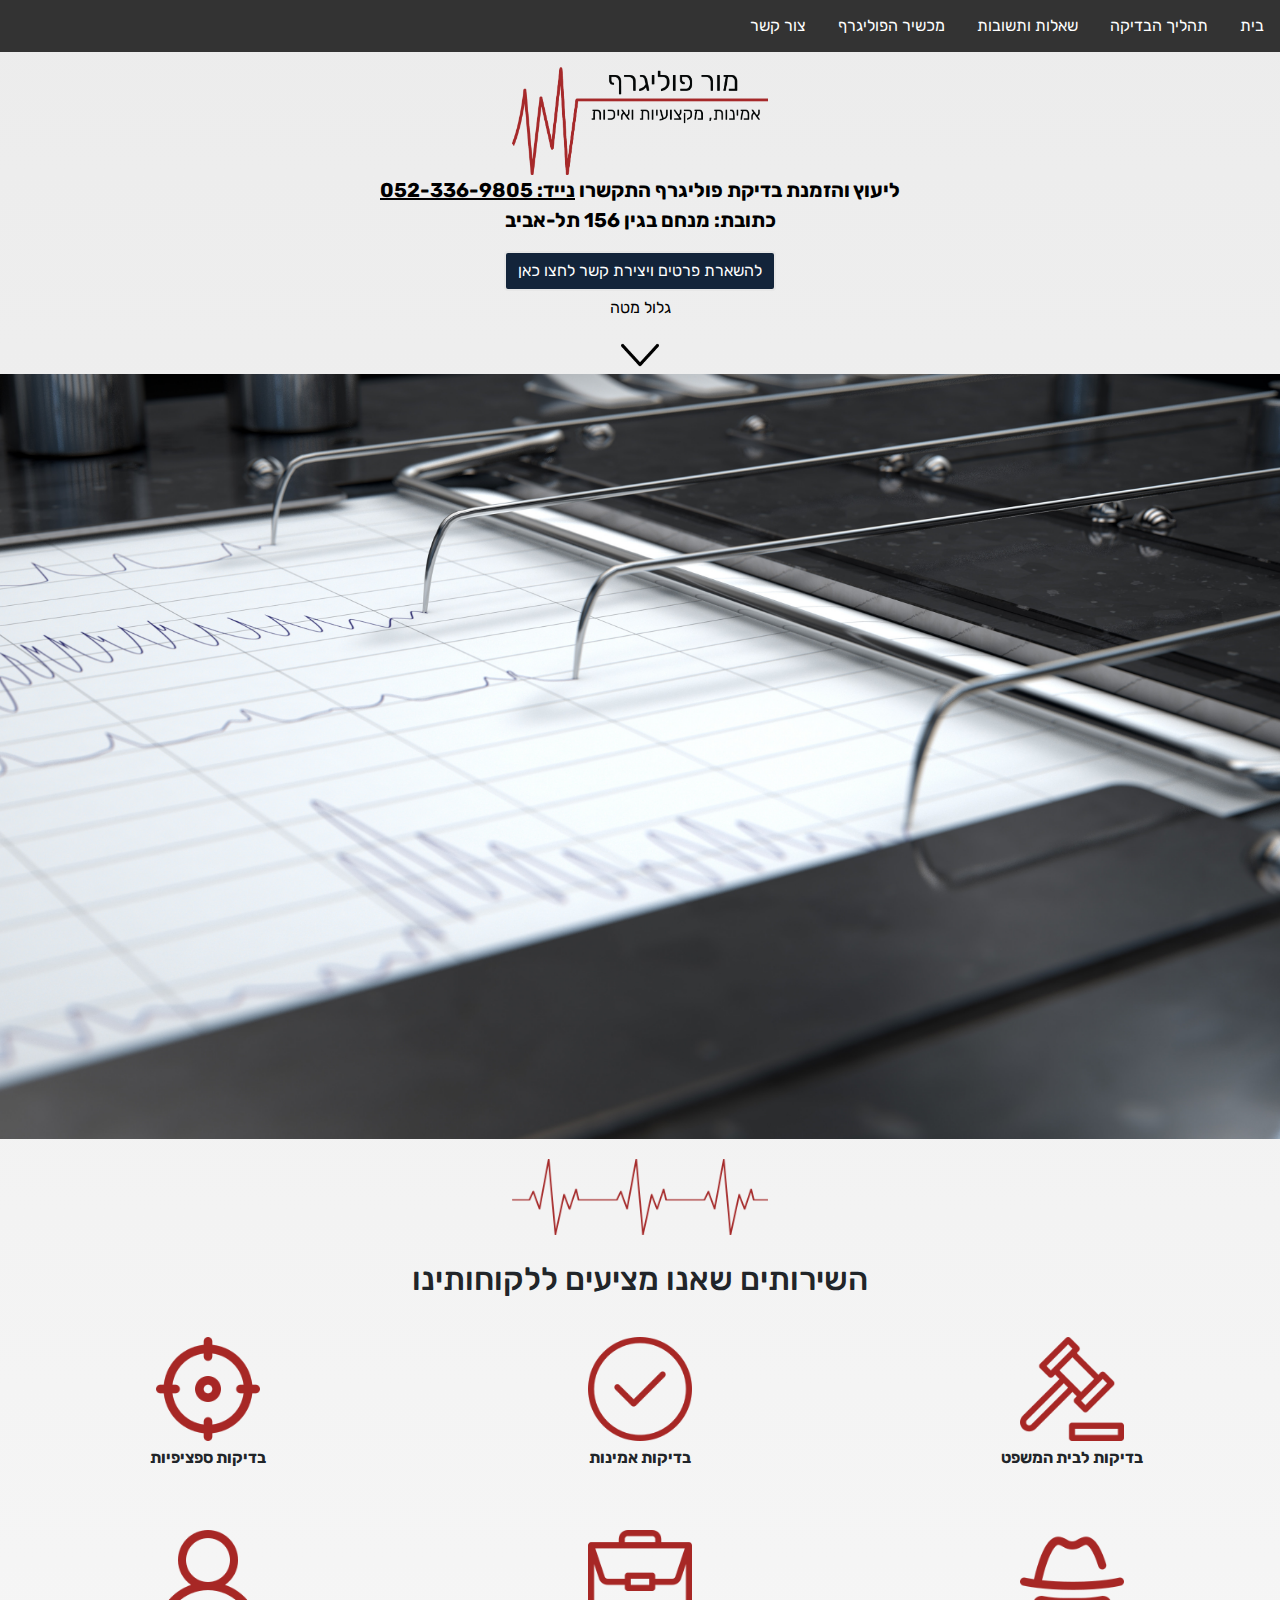
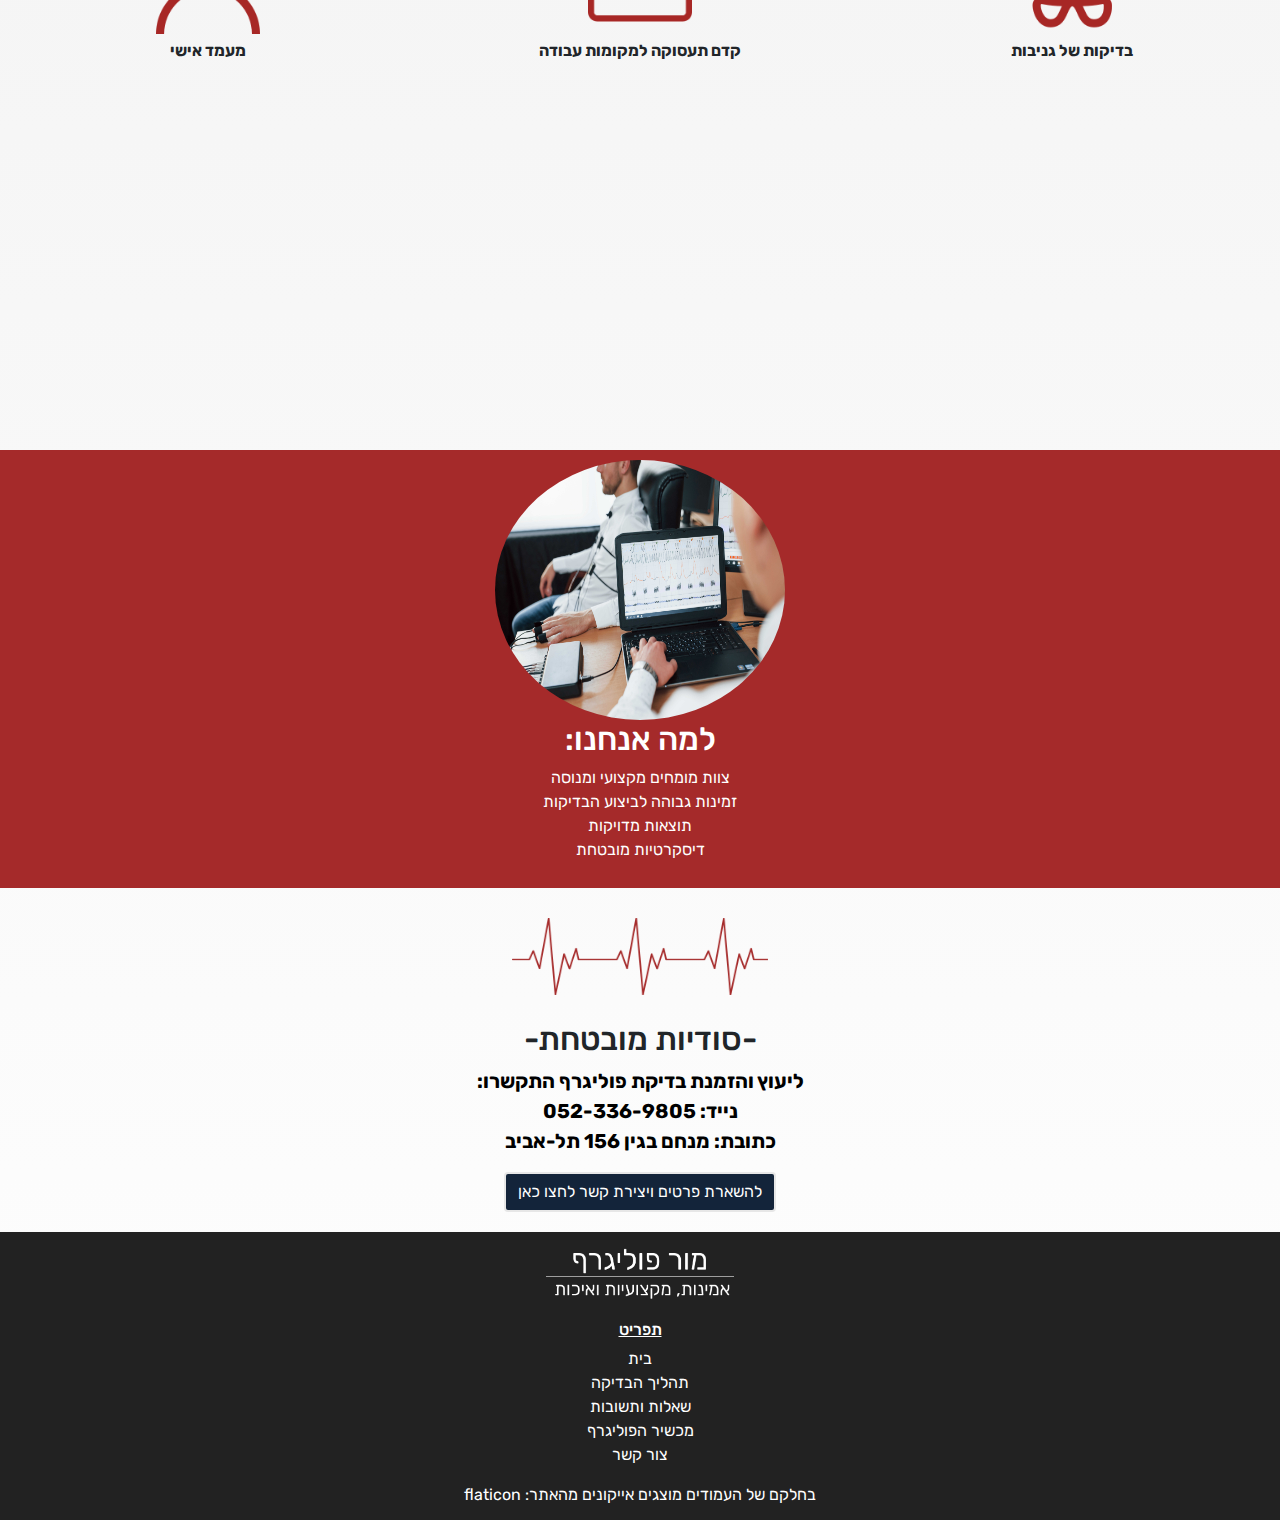
<file: Mor_cohen/index.html>
﻿<!doctype html>
<html lang="">
<head>
    <meta charset="utf-8" />
    <title>מור כהן שירותי פוליגרף</title>
    <link href="https://fonts.googleapis.com/css2?family=Rubik&display=swap" rel="stylesheet">
    <meta name="description" content="Advertising site" />
    <meta name="keywords" content="Polygraph, office" />
    <meta name="author" content="Tal Revivo" />
    <meta name="viewport" content="width=device-width, initial-scale=1.0, user-scalable=yes">

    <!-- CSS -->
    <link rel="icon" href="Images/favicon.png">
    <link href="bootstrap/css/bootstrap-reboot.css" rel="stylesheet" />
    <link href="bootstrap/css/bootstrap-grid.css" rel="stylesheet" />
    <link href="bootstrap/css/bootstrap.css" rel="stylesheet" />
    <link href="styles/myStyle.css" rel="stylesheet" />


    <!-- Scripts -->
    <script src="jScripts/jquery-1.12.0.min.js"></script>
    <script src="bootstrap/js/bootstrap.js"></script>
    <script src="jScripts/JavaScript.js"></script>


</head>
<body>
    <article>
        <nav>
            <div class="nB">
                <a href="index.html">בית</a>
                <img id="x" src="images/x.png" />
                <a href="testingProcess.html">תהליך הבדיקה</a>
                <a href="QuestionsAnswers.html">שאלות ותשובות</a>
                <a href="about.html">מכשיר הפוליגרף</a>
                <a href="ContactUs.html">צור קשר</a>
            </div>
        </nav>
        <div id="container">
            <section>
                <div class="top">
                    <div class="divburger"><img src="images/menu.png" id="menu-img" alt="Alternate Text" /></div>
                    <img id="image" src="images/logoMobile.png" />
                    <p id="info"><b>ליעוץ והזמנת בדיקת פוליגרף התקשרו<br class="MobilBr" /> <a href="tel:052-336-9805" style="color:black;   text-decoration: underline;">נייד: 052-336-9805</a></b><br /><b>כתובת: מנחם בגין 156 תל-אביב</b></p>
                    <a class="btn btn-primary" href="ContactUs.html" role="button">להשארת פרטים ויצירת קשר לחצו כאן</a>
                    <p id="scroll">גלול מטה</p>
                    <img class="downArrow bounce" src="images/down-arrow-Mobile.png" />
                </div>
            </section>
            <div class="polyDiv"></div>
            <div id="list">
                <img id="monitorI" src="images/monitor.png" />
                <h2>השירותים שאנו מציעים ללקוחותינו</h2>
            </div>
            <div class="gallery" id="gallery">
                <div class="mb-3 pics animation all 2">
                    <img class="iconim" src="images/gavel.png" />
                    <p class="pI"><b>בדיקות לבית המשפט</b></p>
                </div>
                <div class="mb-3 pics animation all 1">
                    <img class="iconim" src="images/verified.png" />
                    <p class="pI"><b>בדיקות אמינות</b></p>
                </div>
                <div class="mb-3 pics animation all 1">
                    <img class="iconim" src="images/aim.png" />
                    <p class="pI"><b>בדיקות ספציפיות</b></p>
                </div>
            </div>
            <br />
            <div class="gallery" id="gallery">
                <div class="mb-3 pics animation all 1">
                    <img class="iconim" src="images/spy.png" />
                    <p class="pI"><b>בדיקות של גניבות</b></p>
                </div>
                <div class="mb-3 pics animation all 1">
                    <img class="iconim" src="images/portfolio.png" />
                    <p class="pI"><b>קדם תעסוקה למקומות עבודה</b></p>
                </div>
                <div class="mb-3 pics animation all 1">
                    <img class="iconim" src="images/user.png" />
                    <p class="pI"><b>מעמד אישי</b></p>
                </div>
            </div>
            <div id="iconsWtext">
                <div class="fade">
                    <h3>מור פוליגרף<br /> איתנו תגלו את כל האמת לאמיתה</h3><hr class="red" />
                    <p>
                        מור פוליגרף אשר מתמחה בביצוע בדיקות פוליגרף ממוחשבות עבור בתי משפט, עורכי דין וארגונים גדולים ומכובדים.<br class="Mnbr" /> מאפשר לכם לקבל שירות בשני סניפים - ברמלה ובתל אביב.<br class="Mnbr" /> המכון מבצע בדיקות פוליגרף גם לתושבי חיפה והצפון ואף מציע שירות ייחודי באמצעות בדיקת פוליגרף בשפה הרוסית.<br class="Mnbr" />

                        במור פוליגרף משתמשים במכשירי פוליגרף הכי מתקדמים, משוכללים, ובעלי רמת דיוק ואמינות גבוהה במיוחד.<br class="Mnbr" />  במהלך הבדיקות מתבצע תיעוד באמצעות וידאו ממוחשב, לפי דרישות בית המשפט או לפי כל דרישה מיוחדת.<br class="Mnbr" />

                        לנוחות הלקוח, ניתן לבצע בדיקת פוליגרף בכל מקום בו הוא חפץ, באמצעות מכשיר פוליגרף נייד (אם כי אפשרות זו אינה מומלצת על-ידי המכון).<br class="Mnbr" /> במקרה של בדיקת פוליגרף בהיקף נרחב, דוגמת חברה המעוניינת לבדוק את כל עובדיה, המכון מספק צוות של בודקי פוליגרף מוסמכים, על מנת לסיים את הבדיקה במהירות, ביעילות ולקבל את התוצאות האמינות ביותר.
                    </p>
                </div>
            </div>
            <section></section>
            <section class="polySection">
                <img src="images/poly.jpg" class="rounded-circle" alt="Cinque Terre" width="290" height="260" />
                <h2>למה אנחנו:</h2>
                <p>
                    צוות מומחים מקצועי ומנוסה<br />
                    זמינות גבוהה לביצוע הבדיקות<br />
                    תוצאות מדויקות<br />
                    דיסקרטיות מובטחת<br />
                </p>
            </section>
            <div id="last">
                <img id="monitorI" src="images/monitor.png" />
                <h2>-סודיות מובטחת-</h2>
                <p id="info"><b>ליעוץ והזמנת בדיקת פוליגרף התקשרו:<br /><a href="tel:052-336-9805" style="color:black;">נייד: 052-336-9805</a></b><br /><b>כתובת: מנחם בגין 156 תל-אביב</b></p>
                <a class="btn btn-primary" href="ContactUs.html" role="button">להשארת פרטים ויצירת קשר לחצו כאן</a>
            </div>
        </div>
        <footer>
            <img class="logofooter" src="images/imageFooter.png" />
            <h6 style="text-decoration:underline;">תפריט</h6>
            <ul class="list-unstyled" style="text-align:center;">
                <li>
                    <a href="index.html">בית</a>
                </li>
                <li>
                    <a href="testingProcess.html">תהליך הבדיקה</a>
                </li>
                <li>
                    <a href="QuestionsAnswers.html">שאלות ותשובות</a>
                </li>
                <li>
                    <a href="about.html">מכשיר הפוליגרף</a>
                </li>
                <li>
                    <a href="ContactUs.html">צור קשר</a>
                </li>
            </ul>
            <span>בחלקם של העמודים מוצגים אייקונים מהאתר: <a class="Faflaticon" href="https://www.flaticon.com/">flaticon</a></span>
        </footer>
    </article>
</body>
</html>
</file>
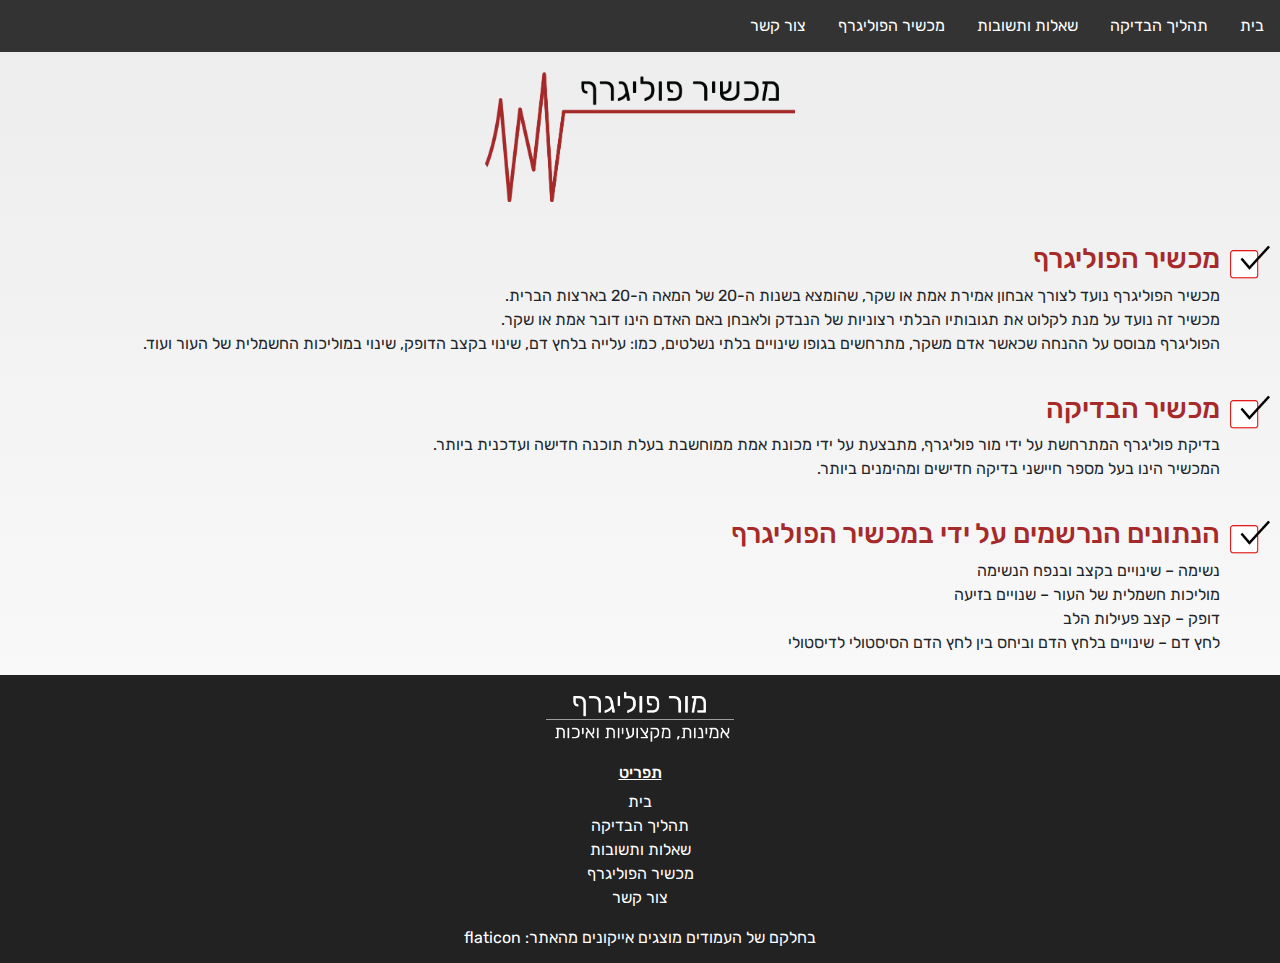
<file: Mor_cohen/about.html>
﻿<!doctype html>
<html lang="">
<head>
    <meta charset="utf-8" />
    <title>מור כהן שירותי פוליגרף</title>
    <link href="https://fonts.googleapis.com/css2?family=Rubik&display=swap" rel="stylesheet">
    <meta name="description" content="Advertising site" />
    <meta name="keywords" content="Polygraph, office" />
    <meta name="author" content="Tal Revivo" />
    <meta name="viewport" content="width=device-width, initial-scale=1.0, user-scalable=yes">

    <!-- CSS -->
    <link rel="icon" href="Images/favicon.png">
    <link href="bootstrap/css/bootstrap-reboot.css" rel="stylesheet" />
    <link href="bootstrap/css/bootstrap-grid.css" rel="stylesheet" />
    <link href="bootstrap/css/bootstrap.css" rel="stylesheet" />
    <link href="styles/myStyle.css" rel="stylesheet" />


    <!-- Scripts -->
    <script src="jScripts/jquery-1.12.0.min.js"></script>
    <script src="bootstrap/js/bootstrap.js"></script>
    <script src="jScripts/JavaScript.js"></script>


</head>
<body>
    <article>
        <nav>
            <div class="nB">
                <a href="index.html">בית</a>
                <img id="x" src="images/x.png" />
                <a href="testingProcess.html">תהליך הבדיקה</a>
                <a href="QuestionsAnswers.html">שאלות ותשובות</a>
                <a href="about.html">מכשיר הפוליגרף</a>
                <a href="ContactUs.html">צור קשר</a>
            </div>
        </nav>
        <div id="container">
            <img src="images/menu.png" id="menu-img" alt="Alternate Text" />
            <div class="checkP">
                <img class="testingclas" src="images/device.png" />
            </div>
            <div class="iconmark">
                <span class="icon3">
                    <img class="fa fa-chrome" width="40" height="40" src="images/check-mark.png" />
                </span>
                <div class="content">
                    <h3 style="color:#A62A2A">מכשיר הפוליגרף</h3>
                    <p>
                        מכשיר הפוליגרף נועד לצורך אבחון אמירת אמת או שקר, שהומצא בשנות ה-20 של המאה ה-20 בארצות הברית.<br />
                        מכשיר זה נועד על מנת לקלוט את תגובותיו הבלתי רצוניות של הנבדק ולאבחן באם האדם הינו דובר אמת או שקר.<br />
                        הפוליגרף מבוסס על ההנחה שכאשר אדם משקר, מתרחשים בגופו שינויים בלתי נשלטים, כמו: עלייה בלחץ דם, שינוי בקצב הדופק, שינוי במוליכות החשמלית של העור ועוד.<br />
                    </p>
                </div>
            </div>
            <div class="iconmark">
                <span class="icon3">
                    <img class="fa fa-chrome" width="40" height="40" src="images/check-mark.png" />
                </span>
                <div class="content">
                    <h3 style="color:#A62A2A">מכשיר הבדיקה</h3>
                    <p>
                        בדיקת פוליגרף המתרחשת על ידי מור פוליגרף, מתבצעת על ידי מכונת אמת ממוחשבת בעלת 
                        תוכנה חדישה ועדכנית ביותר.<br />
                        המכשיר הינו בעל מספר חיישני בדיקה חדישים ומהימנים ביותר.<br />
                    </p>
                </div>
            </div>
            <div class="iconmark">
                <span class="icon3">
                    <img class="fa fa-chrome" width="40" height="40" src="images/check-mark.png" />
                </span>
                <div class="content">
                    <h3 style="color:#A62A2A">הנתונים הנרשמים על ידי במכשיר הפוליגרף</h3>
                    <p>
                        נשימה – שינויים בקצב ובנפח הנשימה<br />
                        מוליכות חשמלית של העור – שנויים בזיעה<br />
                        דופק – קצב פעילות הלב<br />
                        לחץ דם – שינויים בלחץ הדם וביחס בין לחץ הדם הסיסטולי לדיסטולי
                    </p>
                </div>
            </div>
        </div>
        <footer>
            <img class="logofooter" src="images/imageFooter.png" />
            <h6 style="text-decoration:underline;">תפריט</h6>
            <ul class="list-unstyled" style="text-align:center;">
                <li>
                    <a href="index.html">בית</a>
                </li>
                <li>
                    <a href="testingProcess.html">תהליך הבדיקה</a>
                </li>
                <li>
                    <a href="QuestionsAnswers.html">שאלות ותשובות</a>
                </li>
                <li>
                    <a href="about.html">מכשיר הפוליגרף</a>
                </li>
                <li>
                    <a href="ContactUs.html">צור קשר</a>
                </li>
            </ul>
            <span>בחלקם של העמודים מוצגים אייקונים מהאתר: <a class="Faflaticon" href="https://www.flaticon.com/">flaticon</a></span>
        </footer>
    </article>
</body>
</html>
</file>
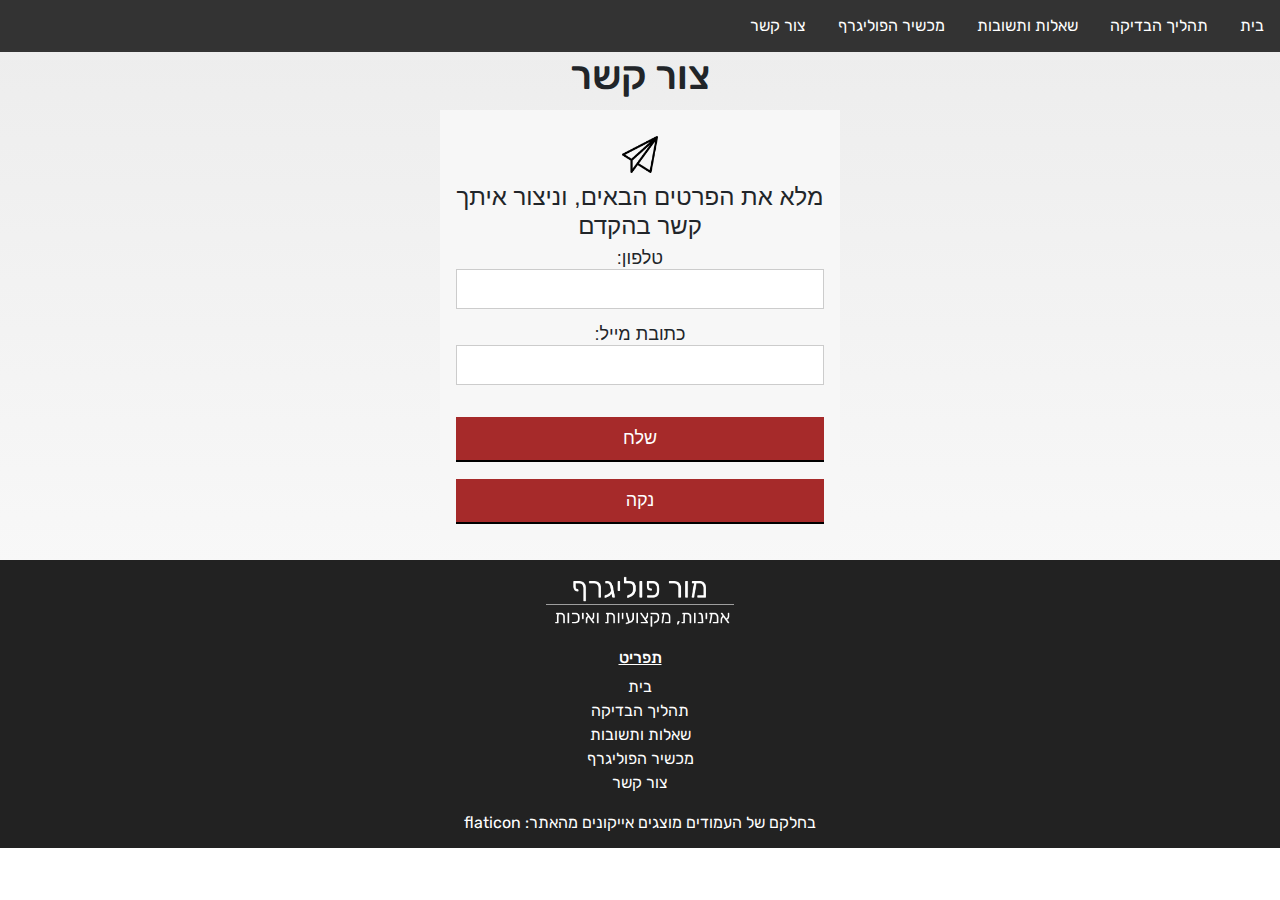
<file: Mor_cohen/ContactUs.html>
﻿<!doctype html>
<html lang="">
<head>
    <meta charset="utf-8" />
    <title>מור כהן שירותי פוליגרף</title>
    <link href="https://fonts.googleapis.com/css2?family=Rubik&display=swap" rel="stylesheet">
    <meta name="description" content="Advertising site" />
    <meta name="keywords" content="Polygraph, office" />
    <meta name="author" content="Tal Revivo" />
    <meta name="viewport" content="width=device-width, initial-scale=1.0, user-scalable=yes">

    <!-- CSS -->
    <link rel="icon" href="Images/favicon.png">
    <link href="bootstrap/css/bootstrap-reboot.css" rel="stylesheet" />
    <link href="bootstrap/css/bootstrap-grid.css" rel="stylesheet" />
    <link href="bootstrap/css/bootstrap.css" rel="stylesheet" />
    <link href="styles/myStyle.css" rel="stylesheet" />


    <!-- Scripts -->
    <script src="jScripts/jquery-1.12.0.min.js"></script>
    <script src="bootstrap/js/bootstrap.js"></script>
    <script src="jScripts/JavaScript.js"></script>


</head>
<body>
    <article>
        <nav>
            <div class="nB">
                <a href="index.html">בית</a>
                <img id="x" src="images/x.png" />
                <a href="testingProcess.html">תהליך הבדיקה</a>
                <a href="QuestionsAnswers.html">שאלות ותשובות</a>
                <a href="about.html">מכשיר הפוליגרף</a>
                <a href="ContactUs.html">צור קשר</a>
            </div>
        </nav>
        <div id="container">
            <img src="images/menu.png" id="menu-img" alt="Alternate Text" />
            <h1 style="text-align:center">צור קשר</h1>
            <div class="form-style-6">
                <form action="mailto:Morpolygraph@gmail.com" method="post" enctype="text/plain">
                    <img class="sendmailI" src="images/send-mail.png" /><br>
                    <h4>מלא את הפרטים הבאים, וניצור איתך קשר בהקדם</h4>
                    <span style="font-size:18px;">טלפון:</span><br>
                    <input type="number" name="phone"><br>
                    <span style="font-size:18px;">כתובת מייל:</span><br>
                    <input type="text" name="mail"><br><br>
                    <input type="submit" value="שלח"><br><br>
                    <input type="reset" value="נקה">
                </form>
            </div>
        </div>
        <footer>
            <img class="logofooter" src="images/imageFooter.png" />
            <h6 style="text-decoration:underline;">תפריט</h6>
            <ul class="list-unstyled" style="text-align:center;">
                <li>
                    <a href="index.html">בית</a>
                </li>
                <li>
                    <a href="testingProcess.html">תהליך הבדיקה</a>
                </li>
                <li>
                    <a href="QuestionsAnswers.html">שאלות ותשובות</a>
                </li>
                <li>
                    <a href="about.html">מכשיר הפוליגרף</a>
                </li>
                <li>
                    <a href="ContactUs.html">צור קשר</a>
                </li>
            </ul>
            <span>בחלקם של העמודים מוצגים אייקונים מהאתר: <a class="Faflaticon" href="https://www.flaticon.com/">flaticon</a></span>
        </footer>
    </article>
</body>
</html>
</file>
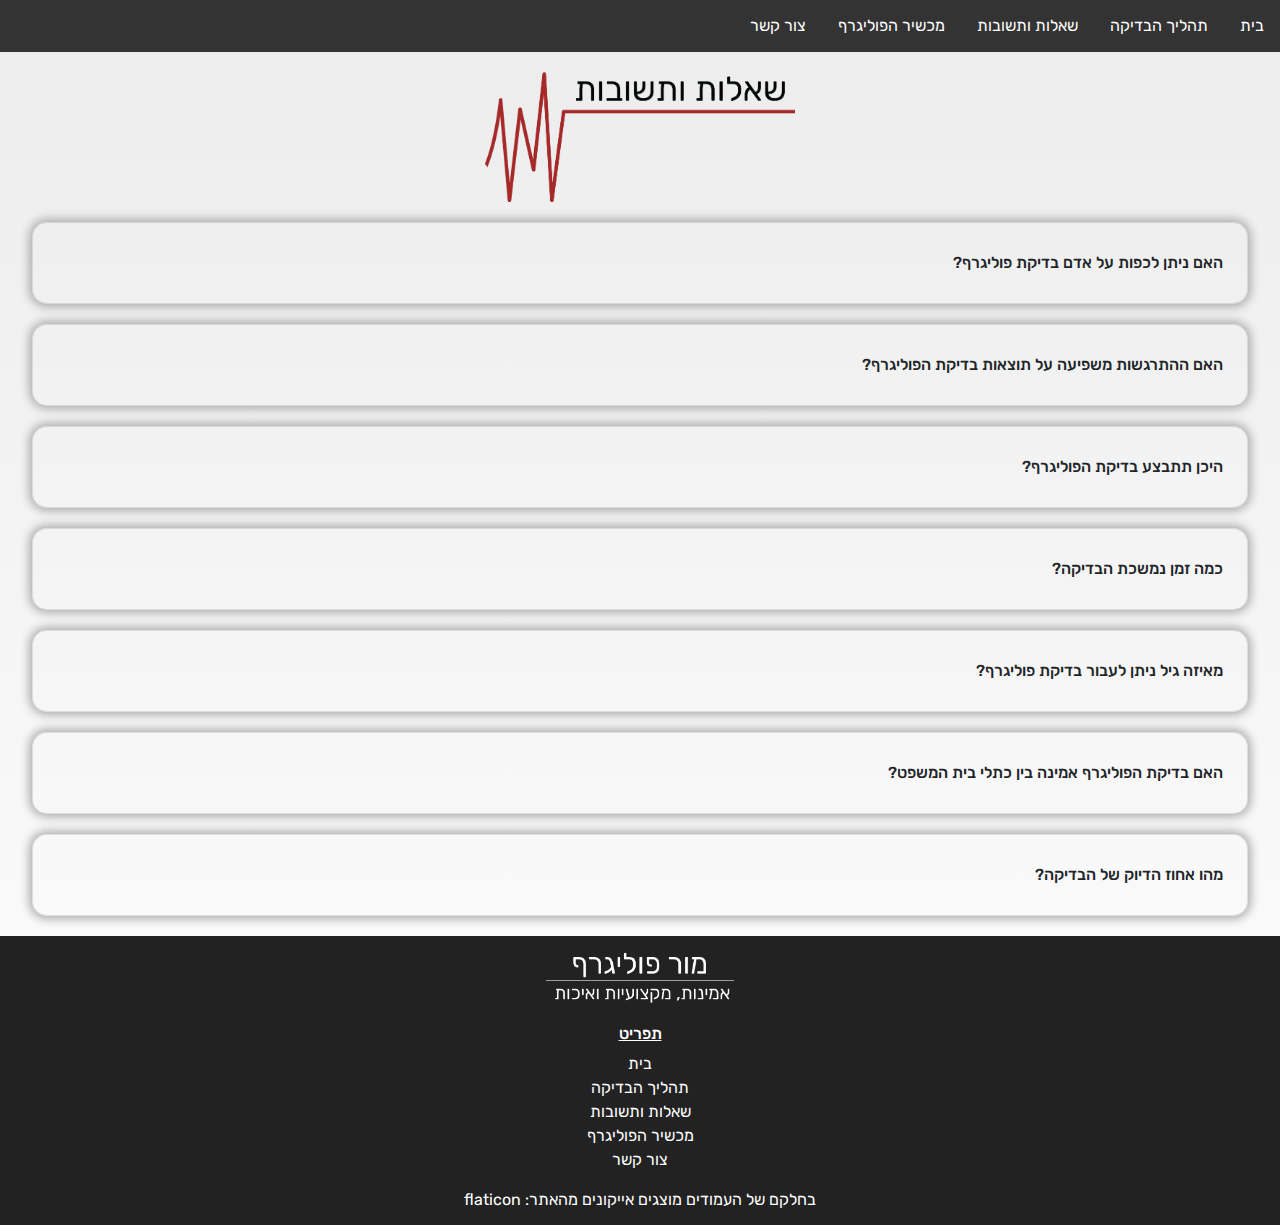
<file: Mor_cohen/QuestionsAnswers.html>
﻿<!doctype html>
<html>
<head>
    <meta charset="utf-8" />
    <title>מור כהן שירותי פוליגרף</title>
    <link href="https://fonts.googleapis.com/css2?family=Rubik&display=swap" rel="stylesheet">
    <meta name="description" content="Advertising site" />
    <meta name="keywords" content="Polygraph, office" />
    <meta name="author" content="Tal Revivo" />
    <meta name="viewport" content="width=device-width, initial-scale=1.0, user-scalable=yes">

    <!-- CSS -->
    <link rel="icon" href="Images/favicon.png">
    <link href="bootstrap/css/bootstrap-reboot.css" rel="stylesheet" />
    <link href="bootstrap/css/bootstrap-grid.css" rel="stylesheet" />
    <link href="bootstrap/css/bootstrap.css" rel="stylesheet" />
    <link href="styles/myStyle.css" rel="stylesheet" />


    <!-- Scripts -->
    <script src="jScripts/jquery-1.12.0.min.js"></script>
    <script src="bootstrap/js/bootstrap.js"></script>
    <script src="jScripts/JavaScript.js"></script>


</head>
<body>
    <article>
        <nav>
            <div class="nB">
                <a href="index.html">בית</a>
                <img id="x" src="images/x.png" />
                <a href="testingProcess.html">תהליך הבדיקה</a>
                <a href="QuestionsAnswers.html">שאלות ותשובות</a>
                <a href="about.html">מכשיר הפוליגרף</a>
                <a href="ContactUs.html">צור קשר</a>
            </div>
        </nav>
        <div id="container">
            <img src="images/menu.png" id="menu-img" alt="Alternate Text" />
            <div class="checkP">
                <img class="testingclas" src="images/qAnda.png" />
            </div>
            <details>
                <summary class="reason">
                    &nbsp;האם ניתן לכפות על אדם בדיקת פוליגרף?
                    <svg class="control-icon control-icon-expand" width="24" height="24" role="presentation"><use xmlns:xlink="http://www.w3.org/1999/xlink" xlink:href="#expand-more" /></svg>
                    <svg class="control-icon control-icon-close" width="24" height="24" role="presentation"><use xmlns:xlink="http://www.w3.org/1999/xlink" xlink:href="#close" /></svg>
                </summary>
                <p>
                    לא ניתן לכפות ביצוע בדיקת פוליגרף על הנבדק והיא תיערך אך ורק לאחר קבלת הסכמה מפורשת ובכתב של הנבדק שהוא מוכן להיבדק.
                </p>
            </details>
            <details>
                <summary class="reason">
                    &nbsp;האם ההתרגשות משפיעה על תוצאות בדיקת הפוליגרף?
                    <svg class="control-icon control-icon-expand" width="24" height="24" role="presentation"><use xmlns:xlink="http://www.w3.org/1999/xlink" xlink:href="#expand-more" /></svg>
                    <svg class="control-icon control-icon-close" width="24" height="24" role="presentation"><use xmlns:xlink="http://www.w3.org/1999/xlink" xlink:href="#close" /></svg>
                </summary>
                <p>
                    מכשיר הפוליגרף רושם שינויים בלחץ הדם, הדופק, עוצמת הדופק, נפח וקצב נשימה ומוליכות חשמלית של העור.<br /> צפוי שהנבדקים כולם, דוברי האמת והשקר כאחד יהיו נרגשים, חרדים, דואגים וחוששים מבדיקת הפוליגרף עצמה ומתוצאותיה.<br /> לו מומחה הפוליגרף היה קובע את ממצאי הבדיקה על סמך התרגשות הנבדק, קרוב לוודאי שהיה קובע כי כולם (כמעט) דוברי שקר.<br /> טכניקת בדיקת הפוליגרף מנקזת את ההתרגשות לאפיקים שלא יפריעו או יעוותו את תוצאות הבדיקה,<br /> כך שנבדק דובר אמת יתברר כדובר אמת ונבדק דובר שקר יאובחן כדובר שקר.
                </p>
            </details>
            <details>
                <summary class="reason">
                    &nbsp;היכן תתבצע בדיקת הפוליגרף?
                    <svg class="control-icon control-icon-expand" width="24" height="24" role="presentation"><use xmlns:xlink="http://www.w3.org/1999/xlink" xlink:href="#expand-more" /></svg>
                    <svg class="control-icon control-icon-close" width="24" height="24" role="presentation"><use xmlns:xlink="http://www.w3.org/1999/xlink" xlink:href="#close" /></svg>
                </summary>
                <p>
                    בדיקת הפוליגרף תיערך בדר"כ אצלנו במכון אשר מותאם לביצוע הבדיקה.<br />
                    יחד עם זאת, לעיתים הבדיקה תתבצע במקום חיצוני על פי דרישת מזמין הבדיקה וזאת כאשר יש מספר רב של נבדקים ויש צורך לבצע את הבדיקה מחוץ למכון.<br /> על דורש הבדיקה למצוא לבודק הפוליגרף חדר אשר עונה על התנאים הדרושים שיתאימו לבדיקה.
                </p>
            </details>
            <details>
                <summary class="reason">
                    &nbsp;כמה זמן נמשכת הבדיקה?
                    <svg class="control-icon control-icon-expand" width="24" height="24" role="presentation"><use xmlns:xlink="http://www.w3.org/1999/xlink" xlink:href="#expand-more" /></svg>
                    <svg class="control-icon control-icon-close" width="24" height="24" role="presentation"><use xmlns:xlink="http://www.w3.org/1999/xlink" xlink:href="#close" /></svg>
                </summary>
                <p>
                    משך הבדיקה תלוי מאוד במורכבות הנושא הנבחן. הבדיקה עשויה להימשך בין שעה לשעתיים, ולפעמים אף יותר.<br />
                    השיחה המקדימה לבדיקה עשויה להימשך כחצי שעה עד שעה וחצי.<br />
                    המרווח בין שאלה לשאלה הינו 20 – 25 שניות.<br />
                </p>
            </details>
            <details>
                <summary class="reason">
                    &nbsp;מאיזה גיל ניתן לעבור בדיקת פוליגרף?
                    <svg class="control-icon control-icon-expand" width="24" height="24" role="presentation"><use xmlns:xlink="http://www.w3.org/1999/xlink" xlink:href="#expand-more" /></svg>
                    <svg class="control-icon control-icon-close" width="24" height="24" role="presentation"><use xmlns:xlink="http://www.w3.org/1999/xlink" xlink:href="#close" /></svg>
                </summary>
                <p>
                    ילדים מתחת לגיל 12 אינם מתאימים עבור ביצוע בדיקות מן הסוג הזה וזאת משיקולי איכות ואמינות בלבד.<br />
                    לגבי ילדים מבוגרים שיקולי האיכות פחות רלוונטיים, אולם השאלה האתית היא זו שמנחה את החוקרים ואת המכונים העוסקים בתחום.<br />
                    בכל מקרה, בגילאים 12-16 נדרשת הסכמה בכתב של ההורים או האפוטרופוס.
                </p>
            </details>
            <details>
                <summary class="reason">
                    &nbsp;האם בדיקת הפוליגרף אמינה בין כתלי בית המשפט?
                    <svg class="control-icon control-icon-expand" width="24" height="24" role="presentation"><use xmlns:xlink="http://www.w3.org/1999/xlink" xlink:href="#expand-more" /></svg>
                    <svg class="control-icon control-icon-close" width="24" height="24" role="presentation"><use xmlns:xlink="http://www.w3.org/1999/xlink" xlink:href="#close" /></svg>
                </summary>
                <p>
                    זו השאלה החשובה ביותר לגבי בדיקות המבוססות על תוצאות פיזיולוגיות. ברוב מדינות העולם וגם בישראל.<br /> התוצאה אינה קבילה כראייה במשפט פלילי, לכן היא משמשת בעיקר לפעילות של חקירות.<br />
                    עם זאת, במשפט האזרחי יכולים הצדדים להסכים על קבילות הבדיקה ולהשתמש בה גם כראייה.<br />
                </p>
            </details>
            <details>
                <summary class="reason">
                    &nbsp;מהו אחוז הדיוק של הבדיקה?
                    <svg class="control-icon control-icon-expand" width="24" height="24" role="presentation"><use xmlns:xlink="http://www.w3.org/1999/xlink" xlink:href="#expand-more" /></svg>
                    <svg class="control-icon control-icon-close" width="24" height="24" role="presentation"><use xmlns:xlink="http://www.w3.org/1999/xlink" xlink:href="#close" /></svg>
                </summary>
                <p>
                    שיפורים מרחיקי לכת במכשירי הבדיקה יוצרים כיום אחוזי דיוק מרשימים של 95%-98% ולפעמים אפילו למעלה מכך.
                </p>
            </details>
        </div>
        <footer>
            <img class="logofooter" src="images/imageFooter.png" />
            <h6 style="text-decoration:underline;">תפריט</h6>
            <ul class="list-unstyled" style="text-align:center;">
                <li>
                    <a href="index.html">בית</a>
                </li>
                <li>
                    <a href="testingProcess.html">תהליך הבדיקה</a>
                </li>
                <li>
                    <a href="QuestionsAnswers.html">שאלות ותשובות</a>
                </li>
                <li>
                    <a href="about.html">מכשיר הפוליגרף</a>
                </li>
                <li>
                    <a href="ContactUs.html">צור קשר</a>
                </li>
            </ul>
            <span>בחלקם של העמודים מוצגים אייקונים מהאתר: <a class="Faflaticon" href="https://www.flaticon.com/">flaticon</a></span>
        </footer>
    </article>
</body>
</html>
</file>
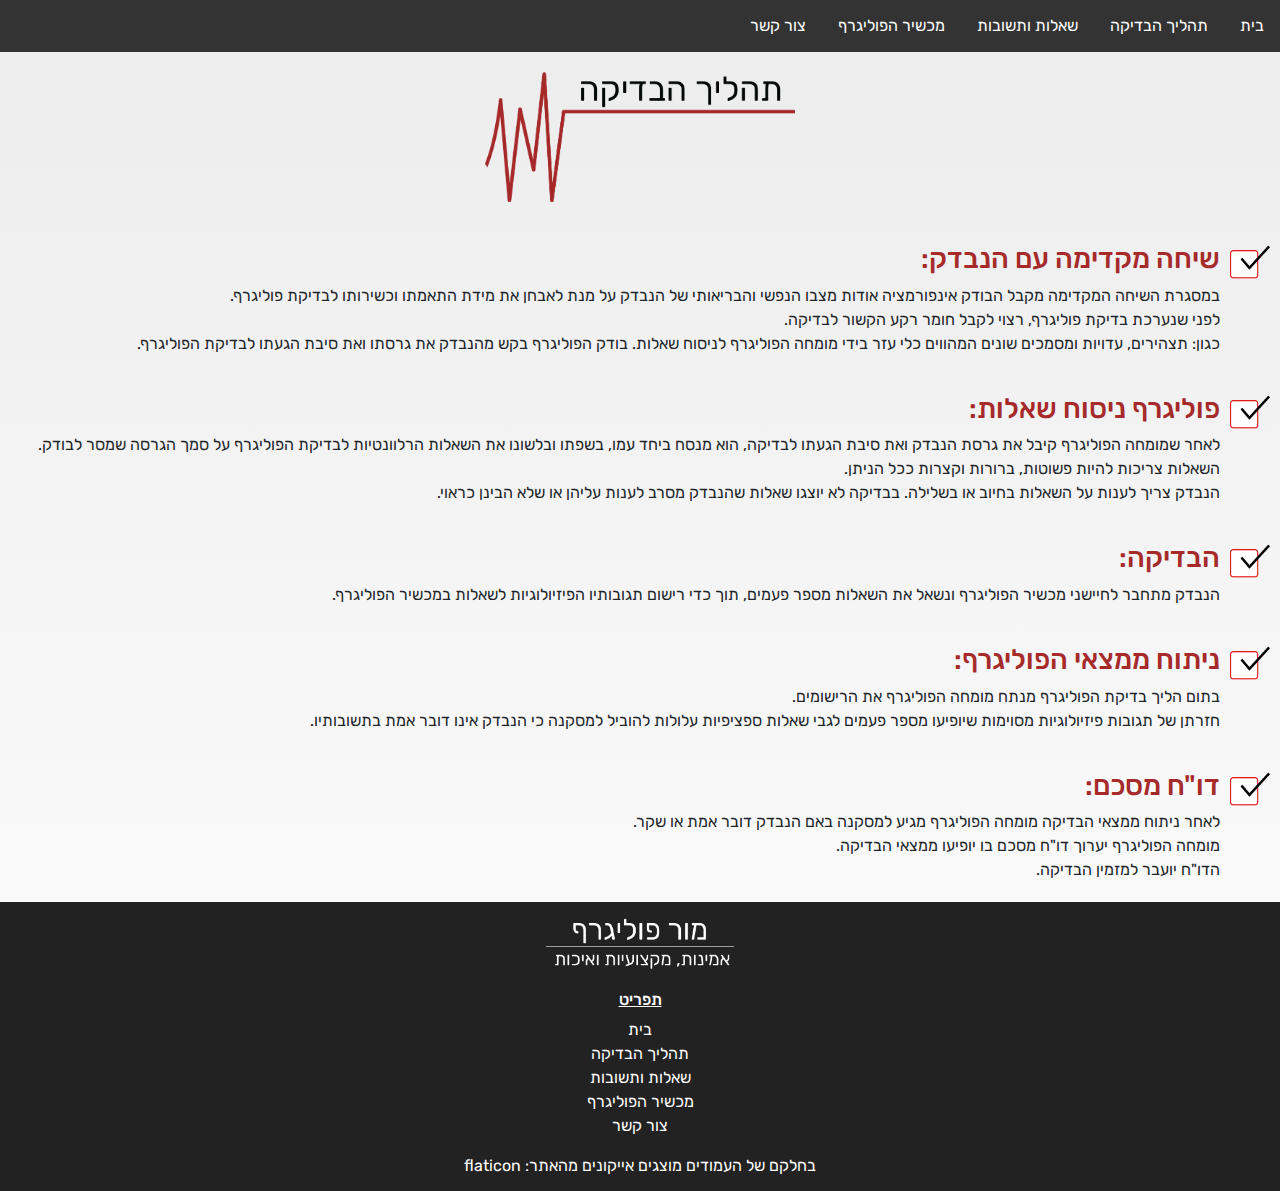
<file: Mor_cohen/testingProcess.html>
﻿<!doctype html>
<html lang="">
<head>
    <meta charset="utf-8" />
    <title>מור כהן שירותי פוליגרף</title>
    <link href="https://fonts.googleapis.com/css2?family=Rubik&display=swap" rel="stylesheet">
    <meta name="description" content="Advertising site" />
    <meta name="keywords" content="Polygraph, office" />
    <meta name="author" content="Tal Revivo" />
    <meta name="viewport" content="width=device-width, initial-scale=1.0, user-scalable=yes">

    <!-- CSS -->
    <link rel="icon" href="Images/favicon.png">
    <link href="bootstrap/css/bootstrap-reboot.css" rel="stylesheet" />
    <link href="bootstrap/css/bootstrap-grid.css" rel="stylesheet" />
    <link href="bootstrap/css/bootstrap.css" rel="stylesheet" />
    <link href="styles/myStyle.css" rel="stylesheet" />


    <!-- Scripts -->
    <script src="jScripts/jquery-1.12.0.min.js"></script>
    <script src="bootstrap/js/bootstrap.js"></script>
    <script src="jScripts/JavaScript.js"></script>


</head>
<body>
    <article>
        <nav>
            <div class="nB">
                <a href="index.html">בית</a>
                <img id="x" src="images/x.png" />
                <a href="testingProcess.html">תהליך הבדיקה</a>
                <a href="QuestionsAnswers.html">שאלות ותשובות</a>
                <a href="about.html">מכשיר הפוליגרף</a>
                <a href="ContactUs.html">צור קשר</a>
            </div>
        </nav>
        <div id="container">
            <img src="images/menu.png" id="menu-img" alt="Alternate Text" />
            <div class="checkP">
                <img class="testingclas" src="images/testcheak.png" />
            </div>
            <div class="iconmark">
                <span class="icon3">
                    <img class="fa fa-chrome" width="40" height="40" src="images/check-mark.png" />
                </span>
                <div class="content">
                    <h3 style="color:#A62A2A">שיחה מקדימה עם הנבדק:</h3>
                    <p>
                        במסגרת השיחה המקדימה מקבל הבודק אינפורמציה אודות מצבו הנפשי והבריאותי של הנבדק על מנת לאבחן את מידת התאמתו וכשירותו לבדיקת פוליגרף.<br /> לפני שנערכת בדיקת פוליגרף, רצוי לקבל חומר רקע הקשור לבדיקה.<br />כגון: תצהירים, עדויות ומסמכים שונים המהווים כלי עזר בידי מומחה הפוליגרף לניסוח שאלות. בודק הפוליגרף בקש מהנבדק את גרסתו ואת סיבת הגעתו לבדיקת הפוליגרף.
                    </p>
                </div>
            </div>
            <div class="iconmark">
                <span class="icon3">
                    <img class="fa fa-chrome" width="40" height="40" src="images/check-mark.png" />
                </span>
                <div class="content">
                    <h3 style="color:#A62A2A">פוליגרף ניסוח שאלות:</h3>
                    <p>
                        לאחר שמומחה הפוליגרף קיבל את גרסת הנבדק ואת סיבת הגעתו לבדיקה, הוא מנסח ביחד עמו, בשפתו ובלשונו את השאלות הרלוונטיות לבדיקת הפוליגרף על סמך הגרסה שמסר לבודק.<br /> השאלות צריכות להיות פשוטות, ברורות וקצרות ככל הניתן.<br />הנבדק צריך לענות על השאלות בחיוב או בשלילה. בבדיקה לא יוצגו שאלות שהנבדק מסרב לענות עליהן או שלא הבינן כראוי.<br />
                    </p>
                </div>
            </div>
            <div class="iconmark">
                <span class="icon3">
                    <img class="fa fa-chrome" width="40" height="40" src="images/check-mark.png" />
                </span>
                <div class="content">
                    <h3 style="color:#A62A2A">הבדיקה:</h3>
                    <p>
                        הנבדק מתחבר לחיישני מכשיר הפוליגרף ונשאל את השאלות מספר פעמים, תוך כדי רישום תגובותיו הפיזיולוגיות לשאלות במכשיר הפוליגרף.
                    </p>
                </div>
            </div>
            <div class="iconmark">
                <span class="icon3">
                    <img class="fa fa-chrome" width="40" height="40" src="images/check-mark.png" />
                </span>
                <div class="content">
                    <h3 style="color:#A62A2A">ניתוח ממצאי הפוליגרף:</h3>
                    <p>
                        בתום הליך בדיקת הפוליגרף מנתח מומחה הפוליגרף את הרישומים.<br />
                        חזרתן של תגובות פיזיולוגיות מסוימות שיופיעו מספר פעמים לגבי שאלות ספציפיות עלולות להוביל למסקנה כי הנבדק אינו דובר אמת בתשובותיו.
                    </p>
                </div>
            </div>
            <div class="iconmark">
                <span class="icon3">
                    <img class="fa fa-chrome" width="40" height="40" src="images/check-mark.png" />
                </span>
                <div class="content">
                    <h3 style="color:#A62A2A">דו"ח מסכם:</h3>
                    <p>
                        לאחר ניתוח ממצאי הבדיקה מומחה הפוליגרף מגיע למסקנה באם הנבדק דובר אמת או שקר.<br />
                        מומחה הפוליגרף יערוך דו"ח מסכם בו יופיעו ממצאי הבדיקה.<br />
                        הדו"ח יועבר למזמין הבדיקה.
                    </p>
                </div>
            </div>
        </div>
        <footer>
            <img class="logofooter" src="images/imageFooter.png" />
            <h6 style="text-decoration:underline;">תפריט</h6>
            <ul class="list-unstyled" style="text-align:center;">
                <li>
                    <a href="index.html">בית</a>
                </li>
                <li>
                    <a href="testingProcess.html">תהליך הבדיקה</a>
                </li>
                <li>
                    <a href="QuestionsAnswers.html">שאלות ותשובות</a>
                </li>
                <li>
                    <a href="about.html">מכשיר הפוליגרף</a>
                </li>
                <li>
                    <a href="ContactUs.html">צור קשר</a>
                </li>
            </ul>
            <span>בחלקם של העמודים מוצגים אייקונים מהאתר: <a class="Faflaticon" href="https://www.flaticon.com/">flaticon</a></span>
        </footer>
    </article>
</body>
</html>
</file>
<file: Mor_cohen/styles/myStyle.css>
﻿body {
    direction: rtl;
    font-family: 'Rubik', sans-serif;
    background-image: linear-gradient(#ececec, #fefefe);
    height: 100%;
    margin: 0;
    background-position: center;
    background-repeat: no-repeat;
    background-size: cover;
}

nav .nB {
    list-style-type: none;
    margin: 0;
    padding: 0;
    overflow: hidden;
    background-color: #333;
}

.nB a {
    float: right;
}

.nB a {
    display: block;
    color: white;
    text-align: center;
    padding: 14px 16px;
    text-decoration: none;
}

    .nB a:hover {
        background-color: #111;
    }

#menu-img {
    display: none;
}

#x {
    display: none;
    padding-top: 10px;
    margin-left: 25px;
    position: absolute;
    width: 34px;
    left: 0;
}

.navclick-design a {
    margin-top: 45px;
    margin-bottom: 20px;
    /*margin-top: 10px;*/
    position: relative;
    text-align: center;
    border-radius: 50px 50px;
    /*padding: 4%;*/
    width: 100%;
    border-radius: 10%;
    z-index: 50;
    /*top: 0;*/
}

.top {
    margin: 0;
    position: relative;
    width: 100%;
    height: 100%;
    margin: 0;
    text-align: center;
}

.polyDiv {
    width: 100% !important;
    overflow: hidden;
    background-image: url('../images/canstockphoto44202190.jpg');
    background-position: center;
    background-repeat: no-repeat;
    background-size: 115%;
    height: 85vh;
}

form {
    text-align: center;
}

#image {
    margin-top: 15px;
    /*height: 50%;*/
    width: 20%;
}

#list {
    text-align: center;
    width: 100%;
    padding-bottom: 20px;
    padding-top: 20px;
}

.gallery {
    padding-bottom: 10px;
    padding-top: 10px;
    text-align: center !important;
    -webkit-column-count: 3;
    -moz-column-count: 3;
    column-count: 3;
    -webkit-column-width: 33px;
    -moz-column-width: 33px;
    column-width: 33px;
}

    .gallery .pics {
        -webkit-transition: all 350ms ease;
        transition: all 350ms ease;
    }

.iconim {
    width: 25%;
}

.pI {
    padding-top: 5px;
}

.red {
    display: inline-block;
    background-color: #A62A2A;
    width: 18%;
    height: 7px;
    margin-top: 3px;
}

#info {
    font-size: 15pt;
    color: black !important;
}

#icons {
    padding-top: 5px;
    height: 20%;
    width: 10%;
    -webkit-filter: drop-shadow(2px 2px 4px rgba(0,0,0,0.5));
}

.MobilBr {
    display: none;
}

.btn {
    background-color: #13243a;
    color: white;
    border: 2px solid #e7e7e7;
}

.Faflaticon {
    color: white;
    text-align: center;
}

.btn:hover {
    color: black;
    background-color: #9fc5e8ff;
    border-color: #9fc5e8ff;
    box-shadow: 1px 1px 1px rgba(0,0,0,0.62);
}

#SendM {
    color: black;
}

.fade {
    padding-left: 10px;
    padding-right: 10px;
    /*margin-right: 5px;*/
    text-align: center;
    margin-top: 30px;
    margin-bottom: 30px;
    /*opacity: 1;*/
}

#scroll {
    padding-top: 5px;
    color: black;
    /*font-size: 20px;*/
}

.downArrow {
    -webkit-text-stroke-color: black;
    height: 10%;
    width: 3%;
}

.polySection {
    text-align: center;
    background-color: brown;
    width: 100%;
    padding: 10px;
    color: white;
}

#last {
    padding-top: 30px;
    text-align: center;
}

#monitorI {
    padding-bottom: 25px;
    height: 20%;
    width: 20%;
}

.bounce {
    -moz-animation: bounce 3s infinite;
    -webkit-animation: bounce 3s infinite;
    animation: bounce 3s infinite;
}

.logofooter {
    text-align: center;
    width: 15%;
    height: 15%;
    padding-bottom: 20px;
}

.list-unstyled a {
    color: white !important;
}

footer {
    background-color: #222;
    text-align: center;
    color: white;
    padding: 13px;
    margin-top: 20px;
}

@-moz-keyframes bounce {
    0%, 20%, 50%, 80%, 100% {
        -moz-transform: translateY(0);
        transform: translateY(0);
    }

    40% {
        -moz-transform: translateY(-30px);
        transform: translateY(-30px);
    }

    60% {
        -moz-transform: translateY(-15px);
        transform: translateY(-15px);
    }
}

@-webkit-keyframes bounce {
    0%, 20%, 50%, 80%, 100% {
        -webkit-transform: translateY(0);
        transform: translateY(0);
    }

    40% {
        -webkit-transform: translateY(-30px);
        transform: translateY(-30px);
    }

    60% {
        -webkit-transform: translateY(-15px);
        transform: translateY(-15px);
    }
}

@keyframes bounce {
    0%, 20%, 50%, 80%, 100% {
        -moz-transform: translateY(0);
        -ms-transform: translateY(0);
        -webkit-transform: translateY(0);
        transform: translateY(0);
    }

    40% {
        -moz-transform: translateY(-30px);
        -ms-transform: translateY(-30px);
        -webkit-transform: translateY(-30px);
        transform: translateY(-30px);
    }

    60% {
        -moz-transform: translateY(-15px);
        -ms-transform: translateY(-15px);
        -webkit-transform: translateY(-15px);
        transform: translateY(-15px);
    }
}
/*עמוד שני*/
.checkP {
    padding: 20px;
}

.icon3 {
    font-size: 20px;
    color: orange;
    float: right;
    position: relative;
    top: 10px;
    padding-right: 10px;
}

.content {
    margin-top: 10px;
    margin-right: 60px;
}

.row {
    width: 100% !important;
}

.iconmark {
    padding-top: 10px;
}

.checkP {
    text-align: center !important;
}

.testingclas {
    width: 25%;
}

.red {
    display: inline-block;
    background-color: #A62A2A;
    width: 18%;
    height: 7px;
    margin-top: 3px;
}

/*הגדרות אקורדיון*/
details {
    width: 95%;
    min-height: 5px;
    padding: 28px 20px 28px 20px;
    margin: 0 auto;
    position: relative;
    font-size: 16px;
    border: 1px solid rgba(0,0,0,.1);
    border-radius: 15px;
    box-sizing: border-box;
    transition: all .3s;
    box-shadow: 0px 0px 10px 3px rgba(173,173,173,1);
}

    details + details {
        margin-top: 20px;
    }

    details[open] {
        min-height: 50px;
        background-color: #f6f7f8;
        box-shadow: 2px 2px 20px rgba(0,0,0,.2);
    }

    details p {
        font-weight: 300;
        padding-top: 20px;
    }

summary {
    display: flex;
    align-items: center;
    font-weight: 500;
    cursor: pointer;
}

    summary:focus {
        outline: none;
    }

    summary::marker {
        display: none
    }

.control-icon {
    fill: rebeccapurple;
    transition: .3s ease;
    pointer-events: none;
}

.control-icon-close {
    display: none;
}

details[open] .control-icon-close {
    display: initial;
    transition: .3s ease;
}

details[open] .control-icon-expand {
    display: none;
}

details[open] summary:hover::after {
    animation: pulse 1s ease;
}

@keyframes pulse {
    25% {
        transform: scale(1.1);
    }

    50% {
        transform: scale(1);
    }

    75% {
        transform: scale(1.1);
    }

    100% {
        transform: scale(1);
    }
}

.sendmailI {
    padding-bottom: 10px;
    padding-top: 10px;
    width: 10%;
    text-align: center;
}
/*עיצוב הטופס צור קשר*/
.form-style-6 {
    font: 95% Arial, Helvetica, sans-serif;
    max-width: 400px;
    margin: 10px auto;
    padding: 16px;
    background: #F7F7F7;
}

    .form-style-6 input[type="text"],
    .form-style-6 input[type="date"],
    .form-style-6 input[type="datetime"],
    .form-style-6 input[type="email"],
    .form-style-6 input[type="number"],
    .form-style-6 input[type="search"],
    .form-style-6 input[type="time"],
    .form-style-6 input[type="url"],
    .form-style-6 textarea,
    .form-style-6 select {
        -webkit-transition: all 0.30s ease-in-out;
        -moz-transition: all 0.30s ease-in-out;
        -ms-transition: all 0.30s ease-in-out;
        -o-transition: all 0.30s ease-in-out;
        outline: none;
        box-sizing: border-box;
        -webkit-box-sizing: border-box;
        -moz-box-sizing: border-box;
        width: 100%;
        background: #fff;
        margin-bottom: 4%;
        border: 1px solid #ccc;
        padding: 3%;
        color: #555;
        font: 95% Arial, Helvetica, sans-serif;
    }

        .form-style-6 input[type="text"]:focus,
        .form-style-6 input[type="date"]:focus,
        .form-style-6 input[type="datetime"]:focus,
        .form-style-6 input[type="email"]:focus,
        .form-style-6 input[type="number"]:focus,
        .form-style-6 input[type="search"]:focus,
        .form-style-6 input[type="time"]:focus,
        .form-style-6 input[type="url"]:focus,
        .form-style-6 textarea:focus,
        .form-style-6 select:focus {
            box-shadow: 0 0 5px black;
            padding: 3%;
            border: 1px solid black;
        }

    .form-style-6 input[type="submit"],
    .form-style-6 input[type="button"] {
        box-sizing: border-box;
        -webkit-box-sizing: border-box;
        -moz-box-sizing: border-box;
        width: 100%;
        padding: 3%;
        background: #A62A2A;
        border-bottom: 2px solid black;
        border-top-style: none;
        border-right-style: none;
        border-left-style: none;
        color: #fff;
        font-size: 18px;
    }

    .form-style-6 input[type="reset"],
    .form-style-6 input[type="button"] {
        box-sizing: border-box;
        -webkit-box-sizing: border-box;
        -moz-box-sizing: border-box;
        width: 100%;
        padding: 3%;
        background: #A62A2A;
        border-bottom: 2px solid black;
        border-top-style: none;
        border-right-style: none;
        border-left-style: none;
        color: #fff;
        font-size: 18px;
    }

        .form-style-6 input[type="submit"]:hover,
        .form-style-6 input[type="button"]:hover,
        .form-style-6 input[type="reset"]:hover {
            background: black;
        }

@media only screen and (max-device-width : 600px) {
    body {
        width: 100% !important;
    }

    .row, .col {
        width: 100% !important;
        margin: 0;
    }

    .nB {
        display: none;
    }

    .logofooter {
        width: 40%;
        height: 40%;
        padding-bottom: 10px;
    }

    .btn {
        margin-top: 5px;
    }

    #menu-img {
        display: block;
        background-color: #ececec;
        width: 50px;
    }

    .divburger {
        background-color: #ececec;
        width: 100%;
    }

    .content p {
        margin-left: 5px;
    }

    .top {
        text-align: center;
        width: 100%;
        height: 100%;
    }

    .polyDiv {
        width: 100% !important;
        height: 40vh;
        background-image: url('../images/canstockphoto44202190.jpg');
        background-position: center;
        background-repeat: no-repeat;
        background-size: 120%;
    }

    .Mnbr {
        display: none
    }

    .MobilBr {
        display: block;
    }

    hr {
        width: 50%;
    }

    #image {
        height: 40%;
        width: 60% !important;
    }

    #arrow {
        height: 10%;
        width: 20%;
    }

    .pI {
        padding: 0px;
        font-size: 12px;
    }

    #list {
        width: 100%;
        position: relative;
    }

    h2 {
        font-size: 20pt !important;
        font-weight: bold;
    }

    #info {
        font-size: 12pt;
    }

    .downArrow {
        -webkit-text-stroke-color: black;
        height: 10%;
        width: 6%;
    }

    #icons {
        -webkit-filter: none;
    }

    #monitorI {
        height: 50%;
        width: 50%;
    }

    .testingclas {
        text-align: center;
        width: 50%;
    }

    .reason {
        display: inline-block !important;
    }

    .col-md-6 {
        -webkit-box-flex: 0;
        -ms-flex: 0 0 50%;
        flex: 0 0 50%;
        max-width: 100% !important;
        padding: 0 !important;
    }
}

@media only screen and (max-device-width : 1124px) {
    body {
        width: 100%;
    }

    .row, .col {
        width: 100%;
        margin: 0;
    }

    .top {
        text-align: center;
        width: 100%;
        height: 100%;
    }

    .testingclas {
        text-align: center;
        width: 50%;
    }

    #image {
        height: 40%;
        width: 40%;
    }

    #title {
        font-size: 22pt;
    }

    #arrow {
        height: 10%;
        width: 10%;
    }

    #list {
        width: 100%;
        text-align: center;
    }

    #icons {
        -webkit-filter: none;
    }

    .reason {
        display: inline-block !important;
    }

    .polyDiv {
        width: 100% !important;
        height: 40vh;
        background-image: url('../images/canstockphoto44202190.jpg');
        background-position: center;
        background-repeat: no-repeat;
        background-size: 120%;
    }

    .checkP {
        text-align: center;
    }

    .col-md-6 {
        -webkit-box-flex: 0;
        -ms-flex: 0 0 50%;
        flex: 0 0 50%;
        max-width: 100% !important;
        padding: 0 !important;
    }
}
</file>
